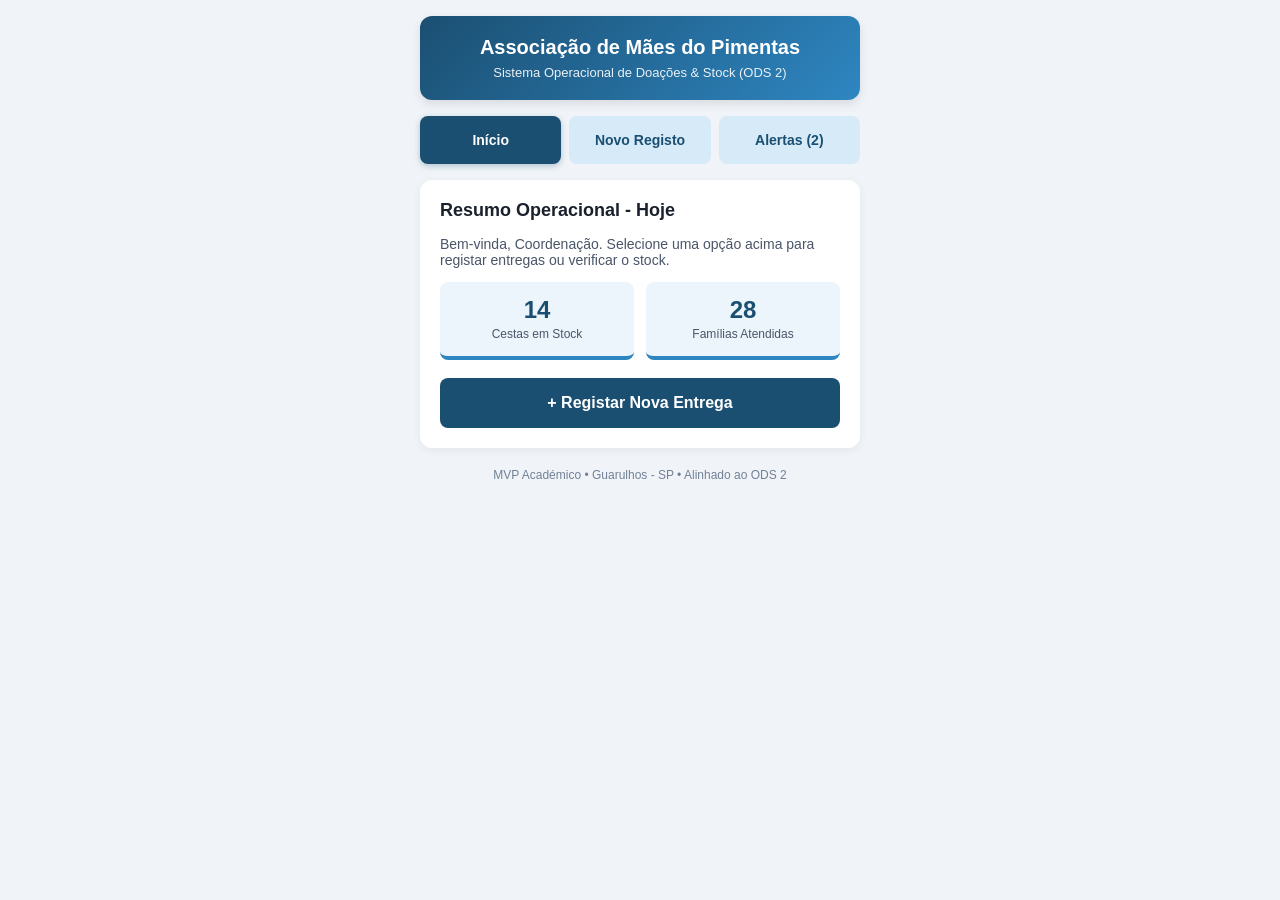
<file: Index.html>
<!DOCTYPE html>
<html lang="pt-BR">
<head>
    <meta charset="UTF-8">
    <meta name="viewport" content="width=device-width, initial-scale=1.0">
    <title>Associação de Mães do Pimentas - Gestão ODS 2</title>
    <style>
        :root {
            --primary: #1b4f72;
            --primary-light: #2e86c1;
            --bg: #f0f4f8;
            --card: #ffffff;
            --text: #1a202c;
            --success-bg: #d4efdf;
            --success-border: #1e8449;
            --warn-bg: #fcf3cf;
            --warn-border: #b7950b;
        }
        * { box-sizing: border-box; font-family: 'Segoe UI', Arial, sans-serif; }
        body { background-color: var(--bg); color: var(--text); margin: 0; padding: 16px; }
        .app-container { max-width: 440px; margin: 0 auto; }
        
        header {
            background: linear-gradient(135deg, var(--primary), var(--primary-light));
            color: white;
            padding: 20px;
            border-radius: 12px;
            text-align: center;
            box-shadow: 0 4px 10px rgba(0,0,0,0.1);
            margin-bottom: 16px;
        }
        header h1 { margin: 0; font-size: 20px; }
        header p { margin: 6px 0 0; font-size: 13px; opacity: 0.9; }

        nav { display: flex; gap: 8px; margin-bottom: 16px; }
        nav button {
            flex: 1;
            min-height: 48px;
            border: none;
            border-radius: 8px;
            background: #d6eaf8;
            color: var(--primary);
            font-weight: bold;
            font-size: 14px;
            cursor: pointer;
            transition: 0.2s;
        }
        nav button.active {
            background: var(--primary);
            color: white;
            box-shadow: 0 2px 6px rgba(27,79,114,0.3);
        }

        .card {
            background: var(--card);
            padding: 20px;
            border-radius: 12px;
            box-shadow: 0 2px 8px rgba(0,0,0,0.06);
            margin-bottom: 16px;
        }
        .stats-grid { display: grid; grid-template-columns: 1fr 1fr; gap: 12px; margin-top: 12px; }
        .stat-box {
            background: #ebf5fb;
            padding: 14px;
            border-radius: 8px;
            text-align: center;
            border-bottom: 4px solid var(--primary-light);
        }
        .stat-box span { display: block; font-size: 24px; font-weight: bold; color: var(--primary); }
        .stat-box small { font-size: 12px; color: #4a5568; }

        label { display: block; font-weight: bold; margin: 12px 0 6px; font-size: 14px; }
        input, select {
            width: 100%;
            min-height: 46px;
            padding: 10px 12px;
            border: 2px solid #cbd5e0;
            border-radius: 8px;
            font-size: 16px;
        }
        .btn-submit {
            width: 100%;
            min-height: 50px;
            margin-top: 18px;
            background: #1e8449;
            color: white;
            border: none;
            border-radius: 8px;
            font-size: 16px;
            font-weight: bold;
            cursor: pointer;
        }

        .alert {
            padding: 14px;
            border-radius: 8px;
            border-left: 6px solid;
            margin-bottom: 12px;
            font-size: 14px;
        }
        .alert-success { background: var(--success-bg); border-color: var(--success-border); color: #145a32; }
        .alert-warn { background: var(--warn-bg); border-color: var(--warn-border); color: #7d6608; }
        .hidden { display: none; }
        footer { text-align: center; font-size: 12px; color: #718096; margin-top: 20px; }
    </style>
</head>
<body>
    <div class="app-container">
        <header>
            <h1>Associação de Mães do Pimentas</h1>
            <p>Sistema Operacional de Doações & Stock (ODS 2)</p>
        </header>

        <nav>
            <button id="tab-home" class="active" onclick="mostrarTela('home')">Início</button>
            <button id="tab-cadastro" onclick="mostrarTela('cadastro')">Novo Registo</button>
            <button id="tab-alertas" onclick="mostrarTela('alertas')">Alertas (2)</button>
        </nav>

        <section id="tela-home" class="card">
            <h2 style="margin-top:0; font-size:18px;">Resumo Operacional - Hoje</h2>
            <p style="font-size:14px; color:#4a5568;">Bem-vinda, Coordenação. Selecione uma opção acima para registar entregas ou verificar o stock.</p>
            
            <div class="stats-grid">
                <div class="stat-box">
                    <span id="contador-cestas">14</span>
                    <small>Cestas em Stock</small>
                </div>
                <div class="stat-box">
                    <span id="contador-entregas">28</span>
                    <small>Famílias Atendidas</small>
                </div>
            </div>

            <button class="btn-submit" style="background:var(--primary);" onclick="mostrarTela('cadastro')">+ Registar Nova Entrega</button>
        </section>

        <section id="tela-cadastro" class="card hidden">
            <h2 style="margin-top:0; font-size:18px;">Registo de Beneficiário</h2>
            <form onsubmit="registarEntrega(event)">
                <label for="nome">Nome Completo do Beneficiário *</label>
                <input type="text" id="nome" required placeholder="Ex: Maria Helena Souza">

                <label for="item">Item Entregue (ODS 2) *</label>
                <select id="item" required>
                    <option value="">Selecione o item...</option>
                    <option value="Cesta Básica">Cesta Básica Completa</option>
                    <option value="Kit Leite Infantil">Kit Leite / Alimentos Infantis</option>
                    <option value="Kit Hortifruti">Kit Hortifruti Comunitário</option>
                </select>

                <button type="submit" class="btn-submit">✔ Confirmar Entrega</button>
            </form>
        </section>

        <section id="tela-alertas" class="card hidden">
            <h2 style="margin-top:0; font-size:18px;">Monitorização de Stock</h2>
            <div id="feedback-dinamico" class="alert alert-success hidden"></div>
            
            <div class="alert alert-warn">
                <strong>⚠ Atenção (Stock Crítico):</strong> Cestas Básicas abaixo do limite mínimo de 15 unidades.
            </div>
            <div class="alert alert-success">
                <strong>✔ Sistema Ativo:</strong> Sincronização local operacional (WCAG 2.1).
            </div>
        </section>

        <footer>MVP Académico • Guarulhos - SP • Alinhado ao ODS 2</footer>
    </div>

    <script>
        let cestas = 14;
        let entregas = 28;

        function mostrarTela(tela) {
            document.getElementById('tela-home').classList.add('hidden');
            document.getElementById('tela-cadastro').classList.add('hidden');
            document.getElementById('tela-alertas').classList.add('hidden');

            document.getElementById('tab-home').classList.remove('active');
            document.getElementById('tab-cadastro').classList.remove('active');
            document.getElementById('tab-alertas').classList.remove('active');

            document.getElementById('tela-' + tela).classList.remove('hidden');
            document.getElementById('tab-' + tela).classList.add('active');
        }

        function registarEntrega(e) {
            e.preventDefault();
            const nome = document.getElementById('nome').value;
            const item = document.getElementById('item').value;

            if (item === 'Cesta Básica' && cestas > 0) cestas--;
            entregas++;

            document.getElementById('contador-cestas').innerText = cestas;
            document.getElementById('contador-entregas').innerText = entregas;

            const feedback = document.getElementById('feedback-dinamico');
            feedback.innerHTML = `<strong>✔ Entrega Registada:</strong> ${item} entregue para <b>${nome}</b>.`;
            feedback.classList.remove('hidden');

            document.getElementById('nome').value = '';
            document.getElementById('item').value = '';
            mostrarTela('alertas');
        }
    </script>
</body>
</html>
</file>
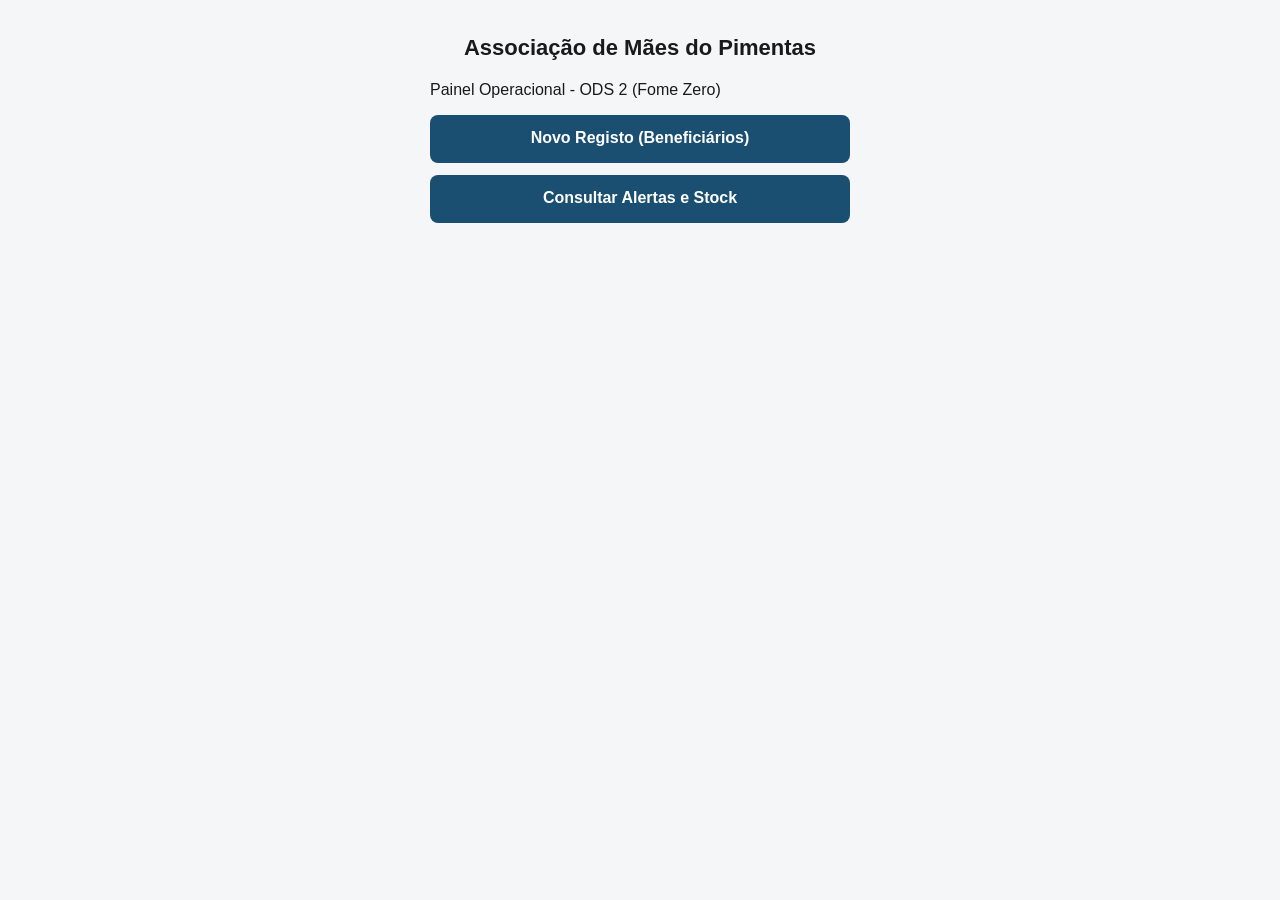
<file: src/index.html>
<!DOCTYPE html>
<html lang="pt">
<head>
    <meta charset="UTF-8">
    <meta name="viewport" content="width=device-width, initial-scale=1.0">
    <title>Associação Filantrópica de Mães do Pimentas - MVP</title>
    <link rel="stylesheet" href="style.css">
</head>
<body>
    <main class="container">
        <h1>Associação de Mães do Pimentas</h1>
        <p class="subtitle">Painel Operacional - ODS 2 (Fome Zero)</p>
        
        <nav class="menu">
            <a href="cadastro.html" class="btn-primary" role="button">Novo Registo (Beneficiários)</a>
            <a href="alertas.html" class="btn-primary" role="button">Consultar Alertas e Stock</a>
        </nav>
    </main>
</body>
</html>
</file>
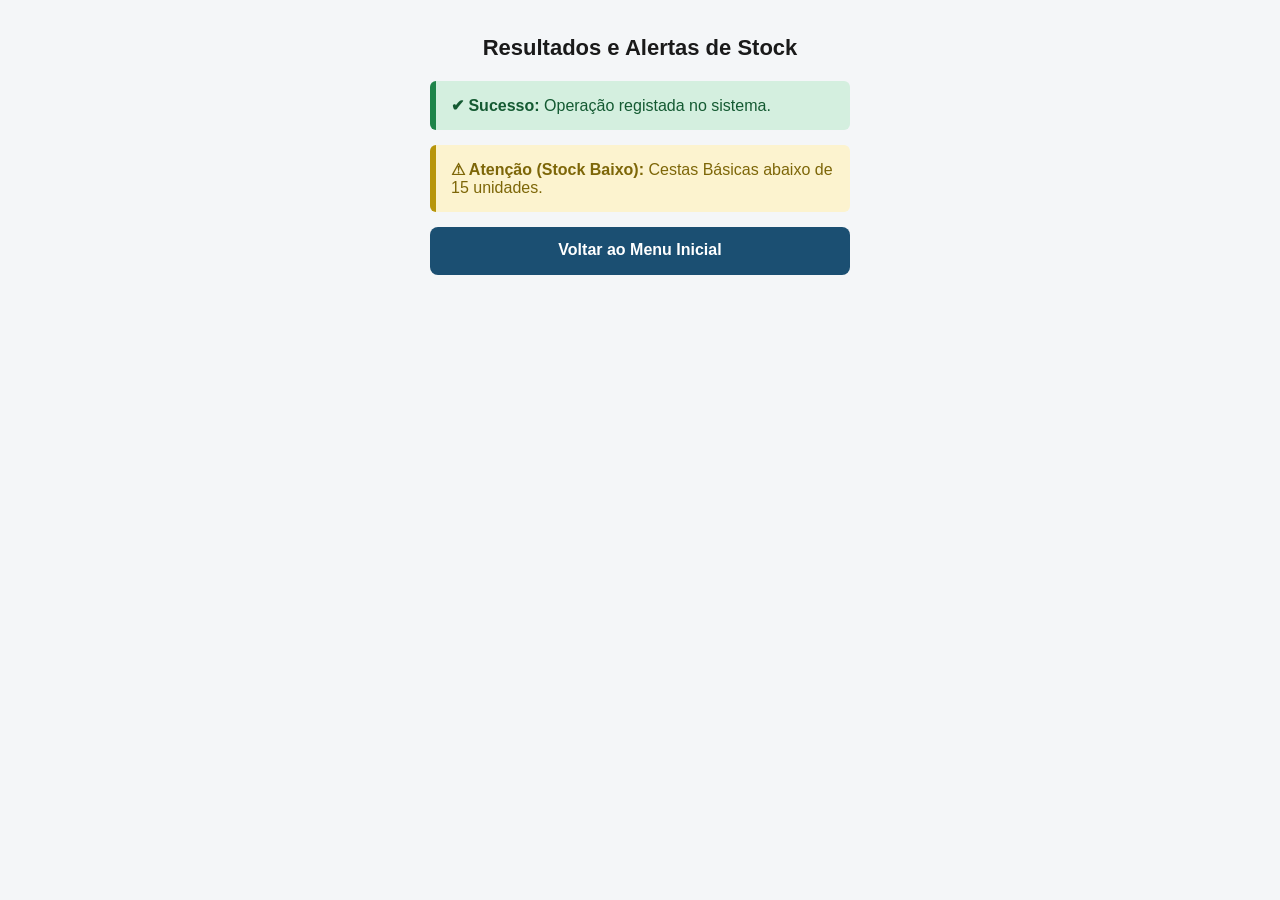
<file: src/alertas.html>
<!DOCTYPE html>
<html lang="pt-BR">
<head>
    <meta charset="UTF-8">
    <meta name="viewport" content="width=device-width, initial-scale=1.0">
    <title>Alertas e Stock - Associação de Mães do Pimentas</title>
    <link rel="stylesheet" href="style.css">
</head>
<body>
    <main class="container">
        <h1>Resultados e Alertas de Stock</h1>
        
        <div class="alert alert-success" role="alert">
            <strong>✔ Sucesso:</strong> Operação registada no sistema.
        </div>

        <div class="alert alert-warning" role="alert">
            <strong>⚠ Atenção (Stock Baixo):</strong> Cestas Básicas abaixo de 15 unidades.
        </div>

        <a href="index.html" class="btn-primary">Voltar ao Menu Inicial</a>
    </main>
</body>
</html>
</file>
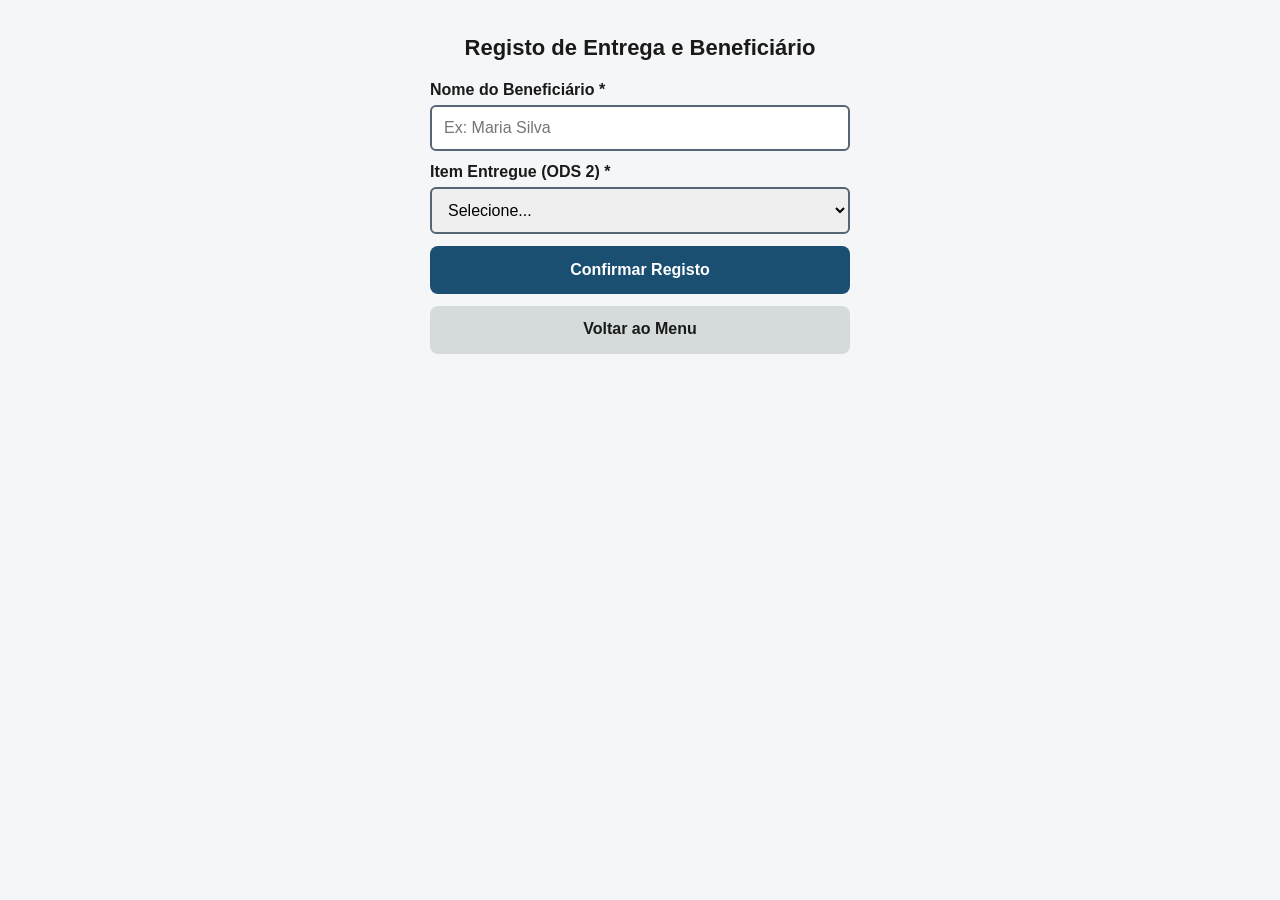
<file: src/Cadastro.html>
<!DOCTYPE html>
<html lang="pt-BR">
<head>
    <meta charset="UTF-8">
    <meta name="viewport" content="width=device-width, initial-scale=1.0">
    <title>Novo Registo - Associação de Mães do Pimentas</title>
    <link rel="stylesheet" href="style.css">
</head>
<body>
    <main class="container">
        <h1>Registo de Entrega e Beneficiário</h1>
        <form action="alertas.html" class="form-box">
            <label for="nome">Nome do Beneficiário *</label>
            <input type="text" id="nome" name="nome" required placeholder="Ex: Maria Silva">

            <label for="item">Item Entregue (ODS 2) *</label>
            <select id="item" name="item" required>
                <option value="">Selecione...</option>
                <option value="cesta">Cesta Básica</option>
                <option value="leite">Leite / Alimentos Infantis</option>
                <option value="hortifruti">Kit Hortifruti</option>
            </select>

            <button type="submit" class="btn-primary">Confirmar Registo</button>
            <a href="index.html" class="btn-secondary">Voltar ao Menu</a>
        </form>
    </main>
</body>
</html>
</file>
<file: src/style.css>
body {
    font-family: Arial, sans-serif;
    background-color: #f4f6f8;
    margin: 0;
    padding: 20px;
    color: #1a1a1a;
}
.container {
    max-width: 420px;
    margin: 0 auto;
}
h1 {
    font-size: 22px;
    text-align: center;
    margin-bottom: 20px;
}
/* Áreas de toque WCAG >= 44x44px */
.btn-primary, .btn-secondary {
    display: block;
    width: 100%;
    box-sizing: border-box;
    text-align: center;
    padding: 14px;
    margin: 12px 0;
    text-decoration: none;
    font-size: 16px;
    font-weight: bold;
    border-radius: 8px;
    min-height: 48px;
    border: none;
    cursor: pointer;
}
.btn-primary {
    background-color: #1b4f72;
    color: #ffffff;
}
.btn-secondary {
    background-color: #d5dbdb;
    color: #1a1a1a;
}
label {
    display: block;
    font-weight: bold;
    margin-top: 12px;
    margin-bottom: 6px;
}
input, select {
    width: 100%;
    box-sizing: border-box;
    padding: 12px;
    font-size: 16px;
    border: 2px solid #566573;
    border-radius: 6px;
    min-height: 44px;
}
/* Redundância visual RNF03 (ícone + texto + borda) */
.alert {
    padding: 15px;
    margin: 15px 0;
    border-radius: 6px;
    border-left: 6px solid;
    font-size: 16px;
}
.alert-success {
    background-color: #d4efdf;
    border-color: #1e8449;
    color: #145a32;
}
.alert-warning {
    background-color: #fcf3cf;
    border-color: #b7950b;
    color: #7d6608;
}
</file>
